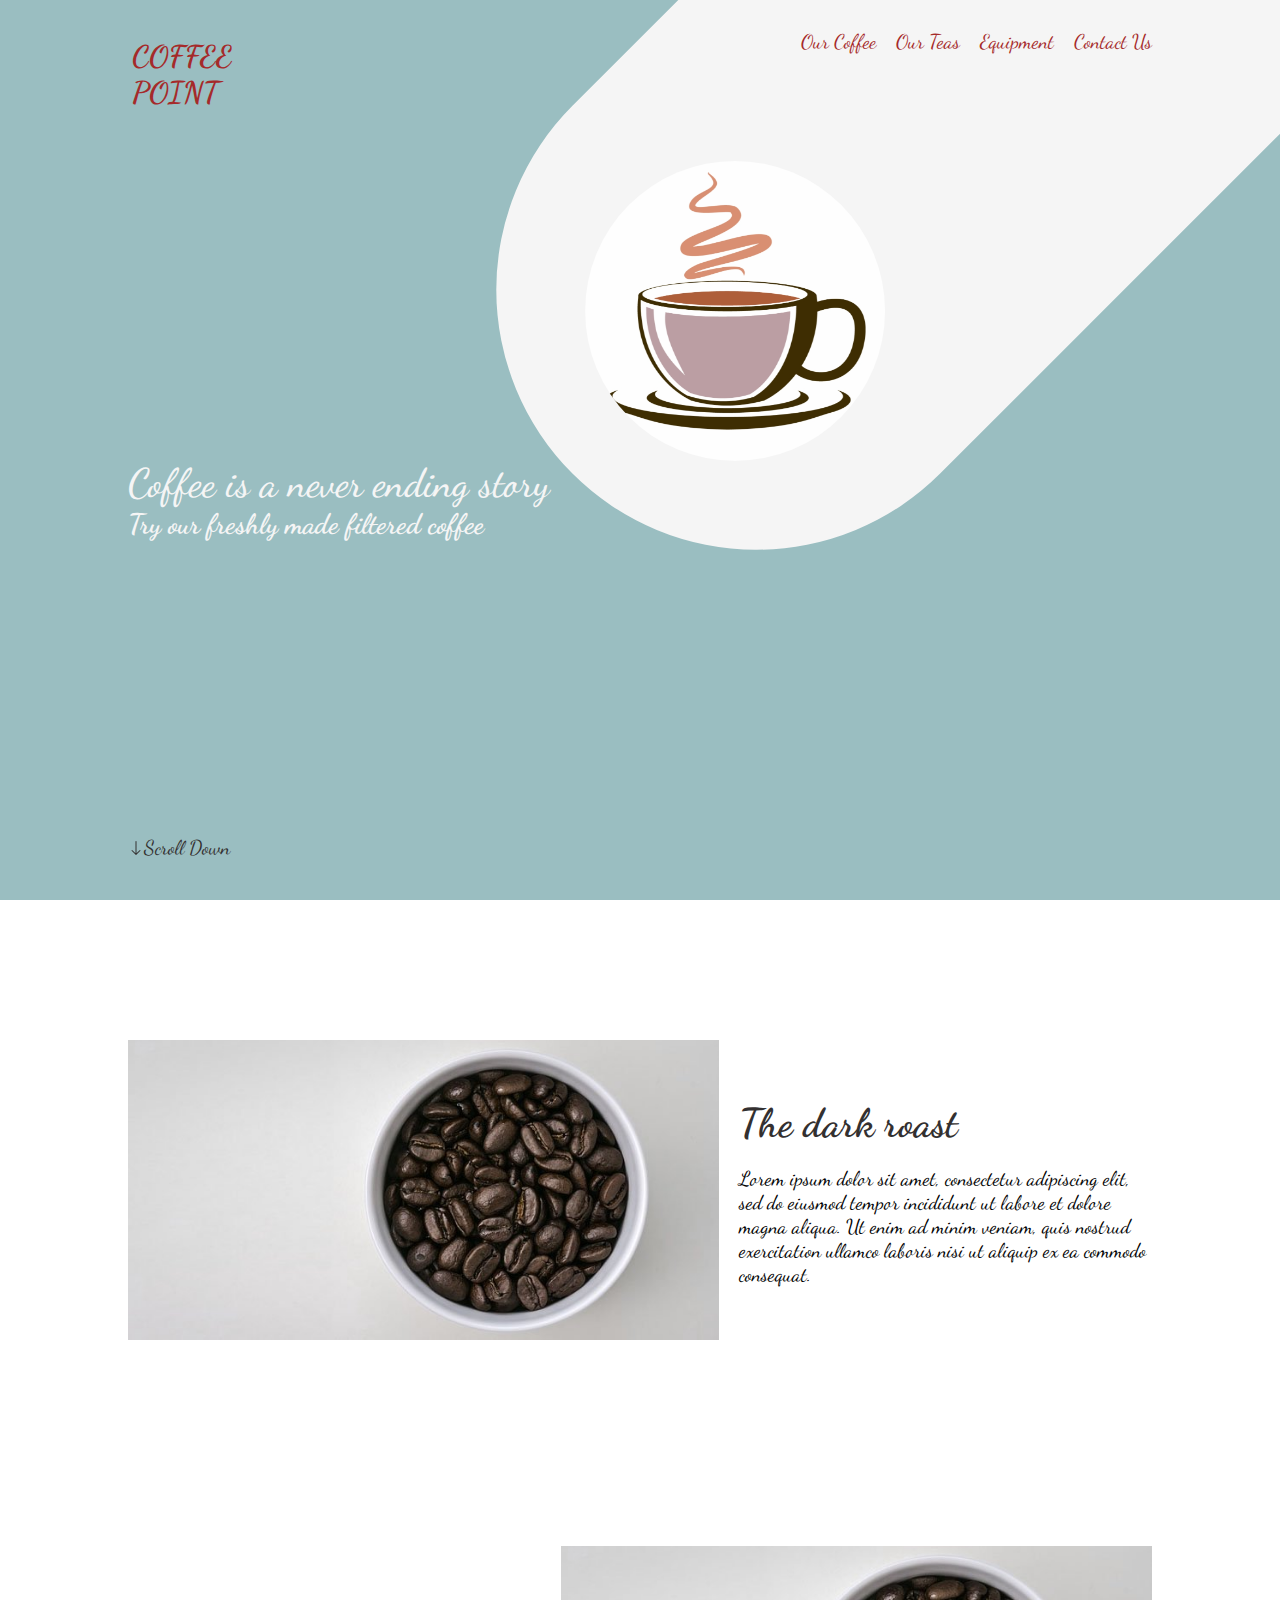
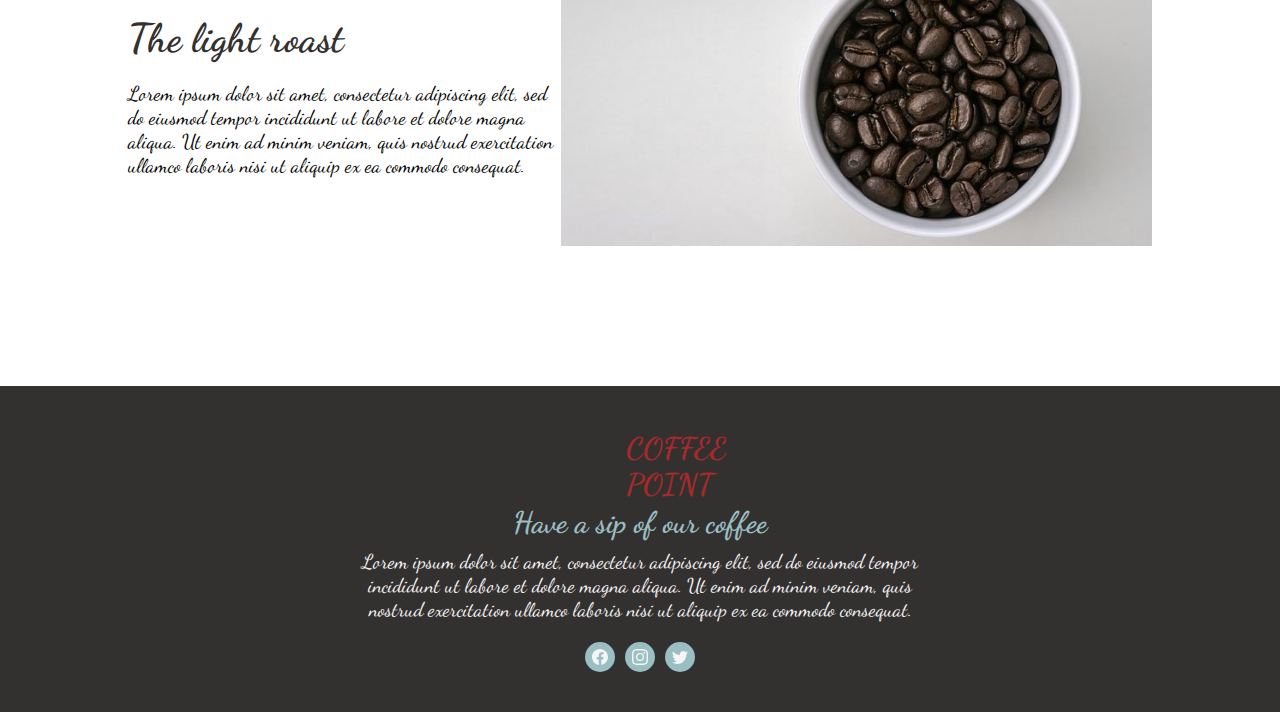
<file: CoffeeWebsite/index.html>
<!DOCTYPE html>
<!--
To change this license header, choose License Headers in Project Properties.
To change this template file, choose Tools | Templates
and open the template in the editor.
-->
<html>
    <head>
        <title></title>
        <meta charset="UTF-8">
        <meta name="viewport" content="width=device-width, initial-scale=1.0">
        <link rel="stylesheet" href="WebsiteStyle.css">
    </head>
    <body>
        <section class="hero">
            <header>
                <nav>
                    <div class="logo">
                        <span class="dot">Coffee Point</span>
                    </div>
                    
                    <div class="nav-links">
                        <a href="#brand">Our Coffee</a>
                        <a href="#">Our Teas</a>
                        <a href="page2.html">Equipment</a>
                        <a href="#Connect-With-Us">Contact Us</a>
                    </div>
                </nav>
                <br>
                <br>
                <br>                
                <div>
                    <div>
                        <h1>Coffee is a never ending story</h1>
                        <h2>Try our freshly made filtered coffee</h2>
                        <br><br>
                    </div>
                    <div class="Bg">
                        <img src="Assets/Coffee_Mug2.jpg" alt="coffeemug" class="image-actions">
                    </div>
                    <br>
                    <div>
                        <div class="scroll">
                            <a href="#brand">
                                <svg xmlns="http://www.w3.org/2000/svg" width="16" height="16" fill="currentColor" class="bi bi-arrow-down" viewBox="0 0 16 16">
                                <path fill-rule="evenodd" d="M8 1a.5.5 0 0 1 .5.5v11.793l3.146-3.147a.5.5 0 0 1 .708.708l-4 4a.5.5 0 0 1-.708 0l-4-4a.5.5 0 0 1 .708-.708L7.5 13.293V1.5A.5.5 0 0 1 8 1z"/>
                                </svg>                                
                                <span>Scroll Down</span>
                            </a>
                        </div>
                    </div>
                </div>
            </header>
        </section>
        
        <section class="brands" id="brand">            
            <div class="brand">
                <div class="img">
                    <img src="Assets/Dark-roast-coffee.jpg" alt="coffee-roast"/>
                </div>
                <div class="description">
                    <h2 class="Header-2">The dark roast</h2>
                    <p class="paragraph">
                        Lorem ipsum dolor sit amet, consectetur adipiscing elit, sed do eiusmod tempor incididunt ut labore et dolore magna aliqua.
                        Ut enim ad minim veniam, quis nostrud exercitation ullamco laboris nisi ut aliquip ex ea commodo consequat.
                    </p>
                </div>
            </div>
            
            <div class="brand row-reverse">
                <div class="img">
                    <img src="Assets/Dark-roast-coffee.jpg" alt="coffee-roast"/>
                </div>
                <div class="description">
                    <h2>The light roast</h2>
                    <p>
                        Lorem ipsum dolor sit amet, consectetur adipiscing elit, sed do eiusmod tempor incididunt ut labore et dolore magna aliqua.
                        Ut enim ad minim veniam, quis nostrud exercitation ullamco laboris nisi ut aliquip ex ea commodo consequat.
                    </p>
                </div>
            </div>
        </section> 
            
        <footer>
            <div class="logo">
                <span class="dot">Coffee Point</span>
                <span class="dot"></span>
            </div>
            <div class="description">
                <h3>
                    Have a sip of our coffee
                </h3>
                <p>
                   Lorem ipsum dolor sit amet, consectetur adipiscing elit, sed do eiusmod tempor incididunt ut labore et dolore magna aliqua.
                   Ut enim ad minim veniam, quis nostrud exercitation ullamco laboris nisi ut aliquip ex ea commodo consequat. 
                </p>
            </div>
            <div class="social_links" id="Connect-With-Us">
                <a href="https://www.facebook.com"><svg xmlns="http://www.w3.org/2000/svg" width="16" height="16" fill="currentColor" class="bi bi-facebook" viewBox="0 0 16 16">
                    <path d="M16 8.049c0-4.446-3.582-8.05-8-8.05C3.58 0-.002 3.603-.002 8.05c0 4.017 2.926 7.347 6.75 7.951v-5.625h-2.03V8.05H6.75V6.275c0-2.017 1.195-3.131 3.022-3.131.876 0 1.791.157 1.791.157v1.98h-1.009c-.993 0-1.303.621-1.303 1.258v1.51h2.218l-.354 2.326H9.25V16c3.824-.604 6.75-3.934 6.75-7.951z"/>
                    </svg>
                </a>
                <a href="https://www.instagram.com/"><svg xmlns="http://www.w3.org/2000/svg" width="16" height="16" fill="currentColor" class="bi bi-instagram" viewBox="0 0 16 16">
                    <path d="M8 0C5.829 0 5.556.01 4.703.048 3.85.088 3.269.222 2.76.42a3.917 3.917 0 0 0-1.417.923A3.927 3.927 0 0 0 .42 2.76C.222 3.268.087 3.85.048 4.7.01 5.555 0 5.827 0 8.001c0 2.172.01 2.444.048 3.297.04.852.174 1.433.372 1.942.205.526.478.972.923 1.417.444.445.89.719 1.416.923.51.198 1.09.333 1.942.372C5.555 15.99 5.827 16 8 16s2.444-.01 3.298-.048c.851-.04 1.434-.174 1.943-.372a3.916 3.916 0 0 0 1.416-.923c.445-.445.718-.891.923-1.417.197-.509.332-1.09.372-1.942C15.99 10.445 16 10.173 16 8s-.01-2.445-.048-3.299c-.04-.851-.175-1.433-.372-1.941a3.926 3.926 0 0 0-.923-1.417A3.911 3.911 0 0 0 13.24.42c-.51-.198-1.092-.333-1.943-.372C10.443.01 10.172 0 7.998 0h.003zm-.717 1.442h.718c2.136 0 2.389.007 3.232.046.78.035 1.204.166 1.486.275.373.145.64.319.92.599.28.28.453.546.598.92.11.281.24.705.275 1.485.039.843.047 1.096.047 3.231s-.008 2.389-.047 3.232c-.035.78-.166 1.203-.275 1.485a2.47 2.47 0 0 1-.599.919c-.28.28-.546.453-.92.598-.28.11-.704.24-1.485.276-.843.038-1.096.047-3.232.047s-2.39-.009-3.233-.047c-.78-.036-1.203-.166-1.485-.276a2.478 2.478 0 0 1-.92-.598 2.48 2.48 0 0 1-.6-.92c-.109-.281-.24-.705-.275-1.485-.038-.843-.046-1.096-.046-3.233 0-2.136.008-2.388.046-3.231.036-.78.166-1.204.276-1.486.145-.373.319-.64.599-.92.28-.28.546-.453.92-.598.282-.11.705-.24 1.485-.276.738-.034 1.024-.044 2.515-.045v.002zm4.988 1.328a.96.96 0 1 0 0 1.92.96.96 0 0 0 0-1.92zm-4.27 1.122a4.109 4.109 0 1 0 0 8.217 4.109 4.109 0 0 0 0-8.217zm0 1.441a2.667 2.667 0 1 1 0 5.334 2.667 2.667 0 0 1 0-5.334z"/>
                    </svg>
                </a>
                <a href="https://twitter.com/"><svg xmlns="http://www.w3.org/2000/svg" width="16" height="16" fill="currentColor" class="bi bi-twitter" viewBox="0 0 16 16">
                    <path d="M5.026 15c6.038 0 9.341-5.003 9.341-9.334 0-.14 0-.282-.006-.422A6.685 6.685 0 0 0 16 3.542a6.658 6.658 0 0 1-1.889.518 3.301 3.301 0 0 0 1.447-1.817 6.533 6.533 0 0 1-2.087.793A3.286 3.286 0 0 0 7.875 6.03a9.325 9.325 0 0 1-6.767-3.429 3.289 3.289 0 0 0 1.018 4.382A3.323 3.323 0 0 1 .64 6.575v.045a3.288 3.288 0 0 0 2.632 3.218 3.203 3.203 0 0 1-.865.115 3.23 3.23 0 0 1-.614-.057 3.283 3.283 0 0 0 3.067 2.277A6.588 6.588 0 0 1 .78 13.58a6.32 6.32 0 0 1-.78-.045A9.344 9.344 0 0 0 5.026 15z"/>
                    </svg>
                </a>
            </div>
        </footer>             
            
    </body>
</html>
</file>
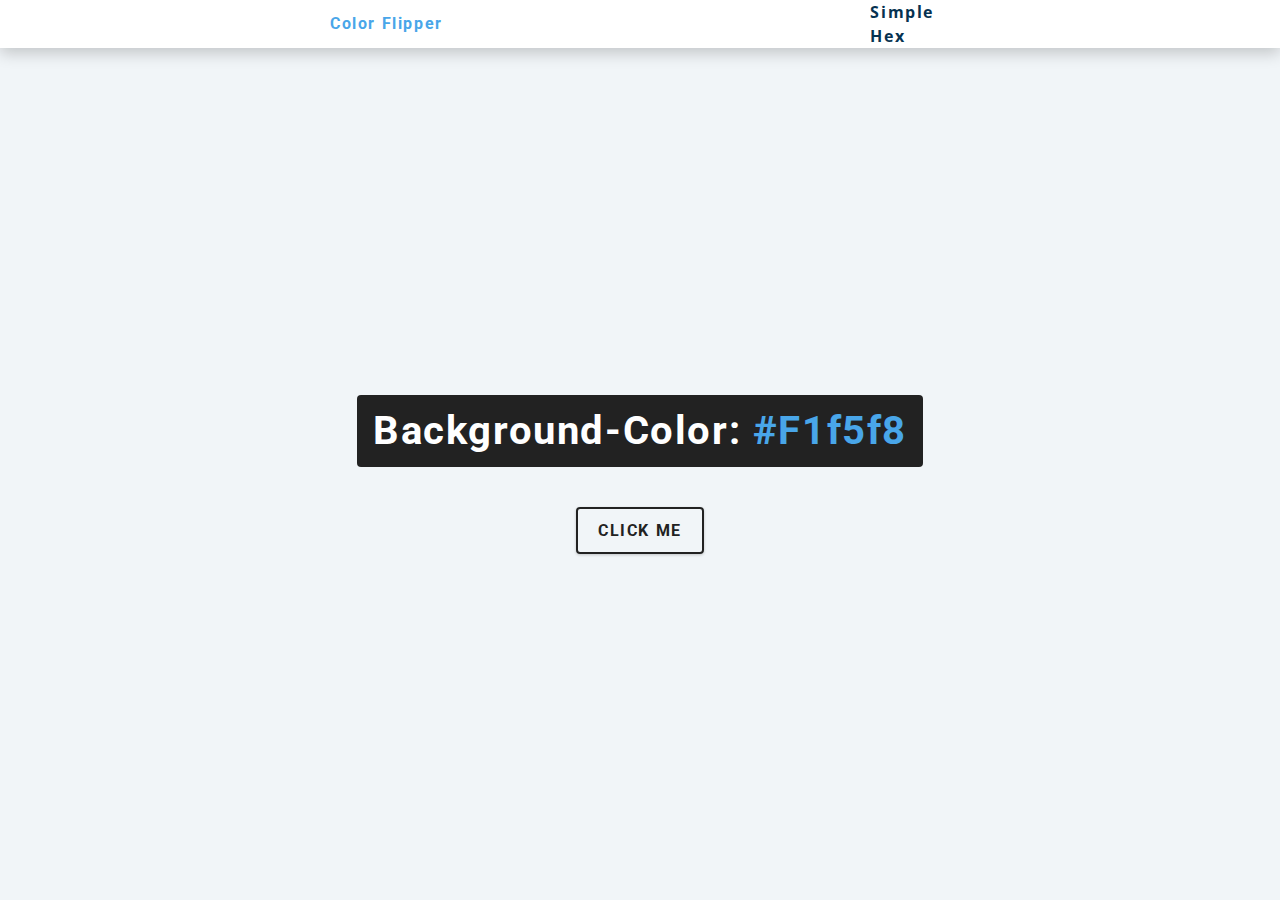
<file: Colour-Flipper/index.html>
<!DOCTYPE html>
<!--
To change this license header, choose License Headers in Project Properties.
To change this template file, choose Tools | Templates
and open the template in the editor.
-->
<html>
    <head>
        <title>Color-Flipper</title>
        <meta charset="UTF-8">
        <meta name="viewport" content="width=device-width, initial-scale=1.0">
        <link rel="stylesheet" href="Styles.css">
    </head>
    <body>
        <nav>
            <div class="nav-center">
                <h4>
                    color flipper
                 </h4>
                    <ul>
                        <li>
                            <a href="index.html">Simple</a>
                        </li>
                        <li>
                            <a href="index.html">hex</a>
                        </li>
                    </ul>
            </div>
        </nav>
        <main>
            <div class="container">
                <h2>background-color:<span class="color">
                    #f1f5f8
                    </span></h2>
                <button class="btn btn-hero" id="btn">
                    click me
                </button>
            </div>
        </main>
    </body>
    <script type="text/javascript" src="Script.js"></script>
</html>
</file>
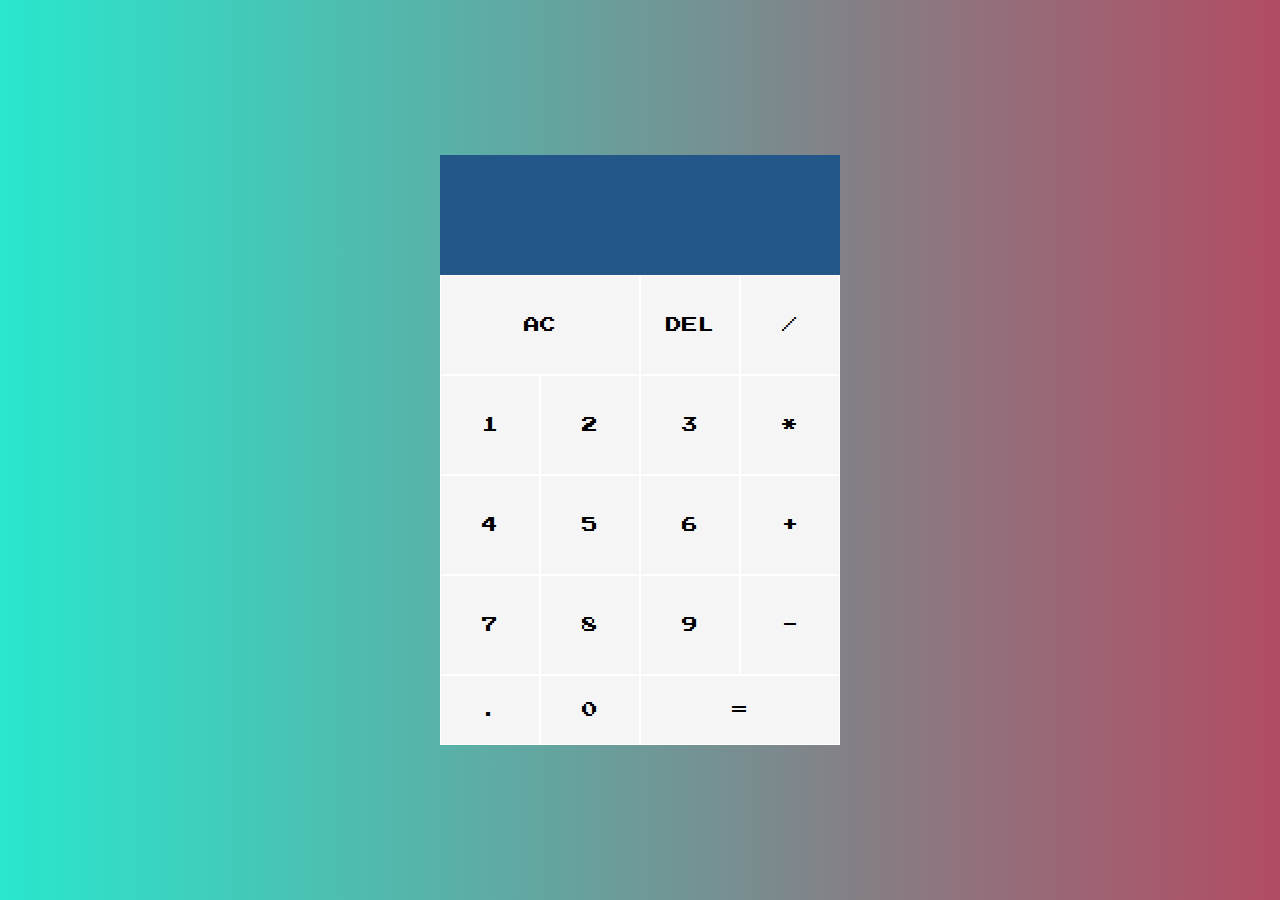
<file: Simple-Calculator/index.html>
<!DOCTYPE html>
<!--
To change this license header, choose License Headers in Project Properties.
To change this template file, choose Tools | Templates
and open the template in the editor.
-->
<html>
    <head>
        <title>Simple Calculator</title>
        <meta charset="UTF-8">
        <meta name="viewport" content="width=device-width, initial-scale=1.0">
        <link rel="stylesheet" href="Calculator-Styles.css">
        
    </head>
    
    <body>
        <div class="calculator-grid">
            <div class="output">
                <div data-previous-operand class="previous-operand"></div>
                <div data-current-operand class="current-operand"></div>
            </div><!-- to display output -->
            <button data-all-clear class="span-two All-Clear">AC</button>
            <button data-delete>DEL</button>
            <button data-operation>/</button>
            <button data-number>1</button>
            <button data-number>2</button>
            <button data-number>3</button>
            <button data-operation>*</button>
            <button data-number>4</button>
            <button data-number>5</button>
            <button data-number>6</button>
            <button data-operation>+</button>
            <button data-number>7</button>
            <button data-number>8</button>
            <button data-number>9</button>
            <button data-operation>-</button>
            <button data-number>.</button>
            <button data-number>0</button>
            <button data-equals class="span-two">=</button>
        </div>
        <script  src="Calculation.js"></script>
    </body>
</html>
</file>
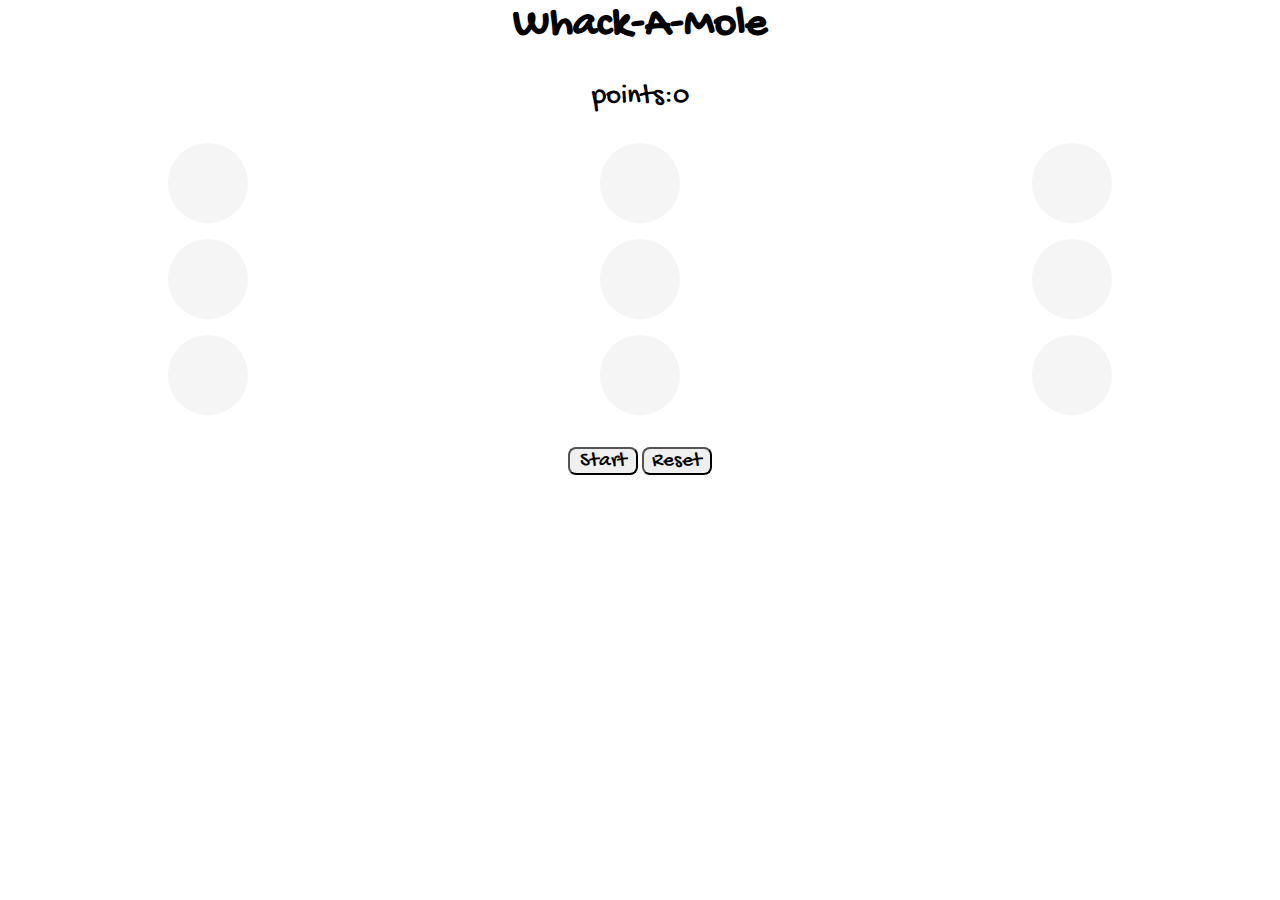
<file: Whack-A-Mole/index.html>
<!DOCTYPE html>
<!--
To change this license header, choose License Headers in Project Properties.
To change this template file, choose Tools | Templates
and open the template in the editor.
-->
<html>
    <head>
        <title>Whack-A-Mole</title>
        <meta charset="UTF-8">
        <meta name="viewport" content="width=device-width, initial-scale=1.0">
        <link rel="stylesheet" href="Game-Page-Styles.css">
       
    </head>
    <body>
        <div class="Container">
            <h1>Whack-A-Mole</h1>
        </div>
        
        <div class="score">
            points:<span>0</span>
        </div>
        
        <div class="Holes-Container">
            <div class="hole hole1"></div>
            <div class="hole hole2"></div>
            <div class="hole hole3"></div>
            <div class="hole hole4"></div>
            <div class="hole hole5"></div>
            <div class="hole hole6"></div>
            <div class="hole hole7"></div>
            <div class="hole hole8"></div>
            <div class="hole hole9"></div>
        </div>      
        <div class="Btn-Container">
            <button class="Begin">Start</button>
            <button class="Restore">Reset</button>
        </div>
        <div class="simple-animation"></div>
         <script type="text/javascript" src="Game-Script.js"></script>
    </body>
</html>
</file>
<file: CoffeeWebsite/WebsiteStyle.css>
@import url('https://fonts.googleapis.com/css2?family=Dancing+Script:wght@600&display=swap');
*{
    padding:0;
    margin:0;
    box-sizing: border-box;
    font-family: 'Dancing Script', cursive;
    font-size: 20px;
    scroll-behavior:smooth;
}

:root{
    --blue:#9abec1;
    --black:#333030;
    --red:#e92424;
    --whitesmoke:#F5F5F5;
}

nav{
    display: flex;
    justify-content: space-between;
    padding:1.5rem 0;
    align-items: center;/*The align-items property specifies the default alignment for items inside the flexible container.*/
    color:brown;
    position:absolute;
    top:0;
    z-index: 2;
    width:80%;    
}

.logo{
    display: flex;
    align-items:center;
    text-align:center;
    font-weight: 700;
    text-transform: uppercase;
}

.logo .dot{
    display: inline-block;
    height:0.5rem;
    width: 0.5rem;
    border-radius: 50%;
    margin: 0.2rem;
}

.dot{
    font-size:1.5rem;    
}

.nav-links{
    display: flex;
}

.nav-links a{
    text-decoration: none;
    margin-right: 1rem;
    color:brown;
}

.nav-links a:last-child{
    margin:0rem;
}

a:hover{
    color:var(--blue);
}

.nav-links a::after{
    content:"";
    display: block;
    height: 2px;
    background-color: var(--blue);
    width:0%;
    transition: all ease-in-out 100ms;
}

.nav-links a:hover::after{
    width: 100%;
}

::-webkit-scrollbar{
    width: 11px;
}

::webkit-scrollbar-track{
    background: #e4a576;
}
.brand {
  display: flex;
  align-items: center;
  justify-content: space-between;
  margin-bottom: 10rem;
}
.hero{
    background: var(--blue);
    padding: 5rem 10% 0rem 10%;
    position:relative;
    overflow: hidden;
    color:whitesmoke;
    display: flex;
    align-items:center;
    height: 100vh;
}

.Bg{
    background: var(--whitesmoke);
    width:50rem;
    height: 26rem;
    border-radius: 20rem;
    transform: rotate(-45deg);
    right: -7.3rem;
    top:-7rem;
    position:absolute;
    z-index: 0;
}

.Bg img{
    transform:rotate(45deg);
    height:15rem;
    width: 15rem;
    margin-left: 4rem;
    margin-top: 5.5rem;    
    border-radius: 50%;
}

h1{
    font-size: 2rem;
    font-weight:500;
}

h2{
    font-size: 1.4rem;
}

.scroll{
    position:absolute;
    bottom:0;
    bottom: 2rem;
    z-index: 2;    
}

.scroll a{
    color: var(--black);
    text-decoration: none;
    display: flex;
    align-items: center;
}
.scroll a:hover{
    color: #F29718;
}

.brands{
    min-height: 100vh;
    padding: 7rem 10%;
    position: relative;
    overflow: hidden ;   
}

.brand{
    display: flex;
    align-items: center;
    justify-content: space-between;
    margin-bottom: 10rem;
    
}

.brand:last-child{
    margin-bottom: 0;
}

.brand h2{
    font-size: 40px;
    color:var(--black);
    margin-bottom: 1rem;   
}

.brand img{
    height:15rem;   
}

.brand .img{    
    justify-content: space-between
}

.brand img{
    flex:1;
}

.brand .description{
    flex:1;
}

.row-reverse{
    flex-direction: row-reverse;
}

.brand.row-reverse .img{
    display: flex;
    justify-content: flex-end;
} 

footer{
    background-color: var(--black);
    color:whitesmoke;
    padding: 2rem; 
    text-align: center;
}

footer .logo{
    justify-content: center;
    margin-bottom: 2rem;
}

footer h3{
    color: var(--blue);
    margin-bottom:0.5rem;
    font-size: 1.5rem;
}

footer p{
    width:50%;
    margin: 0 auto 1rem auto;
    color:whitesmoke;
}



footer .social_links{
    display: flex;
    align-content: center;
    justify-content: center;
    justify-content: center;    
}

footer .social_links a{
    width:30px;
    height:30px;
    border-radius: 50%;
    background: var(--blue);
    margin-right: 0.5rem;
    display: flex;
    align-items: center;
    justify-content: center;       
}

footer .social_links a:last-child{
    margin-right: 0;
}

footer .social_links svg{
    color: whitesmoke;
}

footer .logo .dot{
    padding-bottom: 1.5rem;
    align-items: center;
    justify-content: center;
    color: brown;
}

.paragraph{
    padding-left: 1rem;
}

.Header-2{
     padding-left: 1rem;
}
</file>
<file: Colour-Flipper/Styles.css>
@import url("https://fonts.googleapis.com/css?family=Open+Sans|Roboto:400,700&display=swap");

/*
=============== 
Variables
===============
*/

:root {
  /* dark shades of primary color*/
  --clr-primary-1: hsl(205, 86%, 17%);
  --clr-primary-2: hsl(205, 77%, 27%);
  --clr-primary-3: hsl(205, 72%, 37%);
  --clr-primary-4: hsl(205, 63%, 48%);
  /* primary/main color */
  --clr-primary-5: hsl(205, 78%, 60%);
  /* lighter shades of primary color */
  --clr-primary-6: hsl(205, 89%, 70%);
  --clr-primary-7: hsl(205, 90%, 76%);
  --clr-primary-8: hsl(205, 86%, 81%);
  --clr-primary-9: hsl(205, 90%, 88%);
  --clr-primary-10: hsl(205, 100%, 96%);
  /* darkest grey - used for headings */
  --clr-grey-1: hsl(209, 61%, 16%);
  --clr-grey-2: hsl(211, 39%, 23%);
  --clr-grey-3: hsl(209, 34%, 30%);
  --clr-grey-4: hsl(209, 28%, 39%);
  /* grey used for paragraphs */
  --clr-grey-5: hsl(210, 22%, 49%);
  --clr-grey-6: hsl(209, 23%, 60%);
  --clr-grey-7: hsl(211, 27%, 70%);
  --clr-grey-8: hsl(210, 31%, 80%);
  --clr-grey-9: hsl(212, 33%, 89%);
  --clr-grey-10: hsl(210, 36%, 96%);
  --clr-white: #fff;
  --clr-red-dark: hsl(360, 67%, 44%);
  --clr-red-light: hsl(360, 71%, 66%);
  --clr-green-dark: hsl(125, 67%, 44%);
  --clr-green-light: hsl(125, 71%, 66%);
  --clr-black: #222;
  --ff-primary: "Roboto", sans-serif;
  --ff-secondary: "Open Sans", sans-serif;
  --transition: all 0.3s linear;
  --spacing: 0.1rem;
  --radius: 0.25rem;
  --light-shadow: 0 5px 15px rgba(0, 0, 0, 0.1);
  --dark-shadow: 0 5px 15px rgba(0, 0, 0, 0.2);
  --max-width: 1170px;
  --fixed-width: 620px;
}
/*
=============== 
Global Styles
===============
*/

*,
::after,
::before {
  margin: 0;
  padding: 0;
  box-sizing: border-box;
}
body {
  font-family: var(--ff-secondary);
  background: var(--clr-grey-10);
  color: var(--clr-grey-1);
  line-height: 1.5;
  font-size: 0.875rem;
}
ul {
  list-style-type: none;
}
a {
  text-decoration: none;
}
h1,
h2,
h3,
h4 {
  letter-spacing: var(--spacing);
  text-transform: capitalize;
  line-height: 1.25;
  margin-bottom: 0.75rem;
  font-family: var(--ff-primary);
}
h1 {
  font-size: 3rem;
}
h2 {
  font-size: 2rem;
}
h3 {
  font-size: 1.25rem;
}
h4 {
  font-size: 0.875rem;
}
p {
  margin-bottom: 1.25rem;
  color: var(--clr-grey-5);
}
@media screen and (min-width: 800px) {
  h1 {
    font-size: 4rem;
  }
  h2 {
    font-size: 2.5rem;
  }
  h3 {
    font-size: 1.75rem;
  }
  h4 {
    font-size: 1rem;
  }
  body {
    font-size: 1rem;
  }
  h1,
  h2,
  h3,
  h4 {
    line-height: 1;
  }
}
/*  global classes */

/* section */
.section {
  padding: 5rem 0;
}

.section-center {
  width: 90vw;
  margin: 0 auto;
  max-width: 1170px;
}
@media screen and (min-width: 992px) {
  .section-center {
    width: 95vw;
  }
}
main {
  min-height: 100vh;
  display: grid;
  place-items: center;
}

/*
=============== 
Nav
===============
*/
nav {
  background: var(--clr-white);
  height: 3rem;
  display: grid;
  align-items: center;
  box-shadow: var(--dark-shadow);
}
.nav-center {
  width: 90vw;
  max-width: var(--fixed-width);
  margin: 0 auto;
  display: flex;
  align-items: center;
  justify-content: space-between;
}
.nav-center h4 {
  margin-bottom: 0;
  color: var(--clr-primary-5);
}
.nav-links {
  display: flex;
}
nav a {
  text-transform: capitalize;
  font-weight: 700;
  font-size: 1rem;
  color: var(--clr-primary-1);
  letter-spacing: var(--spacing);
  margin-right: 1rem;
}
nav a:hover {
  color: var(--clr-primary-5);
}
/*
=============== 
Container
===============
*/
main {
  min-height: calc(100vh - 3rem);
  display: grid;
  place-items: center;
}
.container {
  text-align: center;
}
.container h2 {
  background: var(--clr-black);
  color: var(--clr-white);
  padding: 1rem;
  border-radius: var(--radius);
  margin-bottom: 2.5rem;
}
.color {
  color: var(--clr-primary-5);
}
.btn-hero {
  font-family: var(--ff-primary);
  text-transform: uppercase;
  background: transparent;
  color: var(--clr-black);
  letter-spacing: var(--spacing);
  display: inline-block;
  font-weight: 700;
  transition: var(--transition);
  border: 2px solid var(--clr-black);
  cursor: pointer;
  box-shadow: 0 1px 3px rgba(0, 0, 0, 0.2);
  border-radius: var(--radius);
  font-size: 1rem;
  padding: 0.75rem 1.25rem;
}
.btn-hero:hover {
  color: var(--clr-white);
  background: var(--clr-black);
}
</file>
<file: Simple-Calculator/Calculator-Styles.css>
@import url('https://fonts.googleapis.com/css2?family=Press+Start+2P&display=swap');

*{
    font-family: 'Press Start 2P', cursive;
}


*, *::before, *::after{
    box-sizing:border-box;
    font-weight: normal;
}

body{
    padding:0;
    margin:0;
    background:linear-gradient(to right,#29E7CD,#B24C63);
}

.calculator-grid{
    display: grid;
    justify-content: center;
    align-content: center;
    min-height: 100vh;
    grid-template-columns: repeat(4,100px);
    grid-template-rows: minmax(120px,auto) repeat(4,100px);    
}

.calculator-grid>button{
    cursor: pointer;
    font-size: 1rem;
    border: 1px solid white;
    outline: none;
    background-color: whitesmoke;
}

.calculator-grid>button:hover{
    background-color:#B9BAA3; 
}

.span-two{
    grid-column: span 2;
    height: 4.4rem;
}

.output{
    grid-column: 1/-1;
    background-color:#235789;
    display: flex;
    align-items: flex-end;
    justify-content: space-around;
    flex-direction: column;
    padding: 10px;
    word-wrap: break-word;
    word-break:break-all;
}

.output .previous-operand{
    color: #FDFFFC;
    font-size: 1.5rem;
}

.output .current-operand{
    color: #DCE1DE;
    font-size: 2rem;
}

.All-Clear{
    height: 6.25rem;
}
</file>
<file: Whack-A-Mole/Game-Page-Styles.css>
@import url('https://fonts.googleapis.com/css2?family=Gochi+Hand&display=swap');

*{
    font-family: 'Gochi Hand', cursive;
    margin: 0;
    padding: 0;
}

body
{
  transition: background 0.55s ease;  
  justify-content: center;
}

h1{
    font-size: 2.7rem;
    text-align: center;
}

.score{
    text-align: center;
    font-size: 1.8rem;
    margin: 1em 0;
}

.Btn-Container{
    text-align: center;  
    margin-top:2rem;    
}

.Begin{
    width: 70px;
    font-size: 1.3rem;
    border-radius: 8px;
}

.Begin:hover{
    background-color:inherit;/*This inherit value helps adopt to background color*/
}

.Restore:hover{
    background-color:inherit;/*This inherit value helps adopt to background color*/
}

.Restore{
    width: 70px;
    font-size: 1.3rem;
    border-radius: 8px;
}

.hole{
    position: relative;
    height: 80px;
    width: 80px;
    border-radius: 50%;
    background-color: whitesmoke;
}

.Holes-Container{
    display:grid;
    grid-template-columns:  auto auto auto ;/*3-columns each equal in length*/
    grid-gap:1em;
    justify-items: center;
}

.mole{
    position: absolute;
    z-index:1;
    height: 70px;
    border-radius: 50%;
    width: 70px;
    background: transparent;
    bottom: 6px;
    left: 50%;
    transform: translateX(-50%);
    animation:appear 0.3s linear;
    pointer-events:none;
}

@keyframes appear{
    from{
        bottom:-60px;
    }
    to{
        bottom:0;
    }
}

.funny-animation{
    height: 180px;
    width: 150px;
    margin-top: -40px;
    margin-right: -50px;
}
</file>
